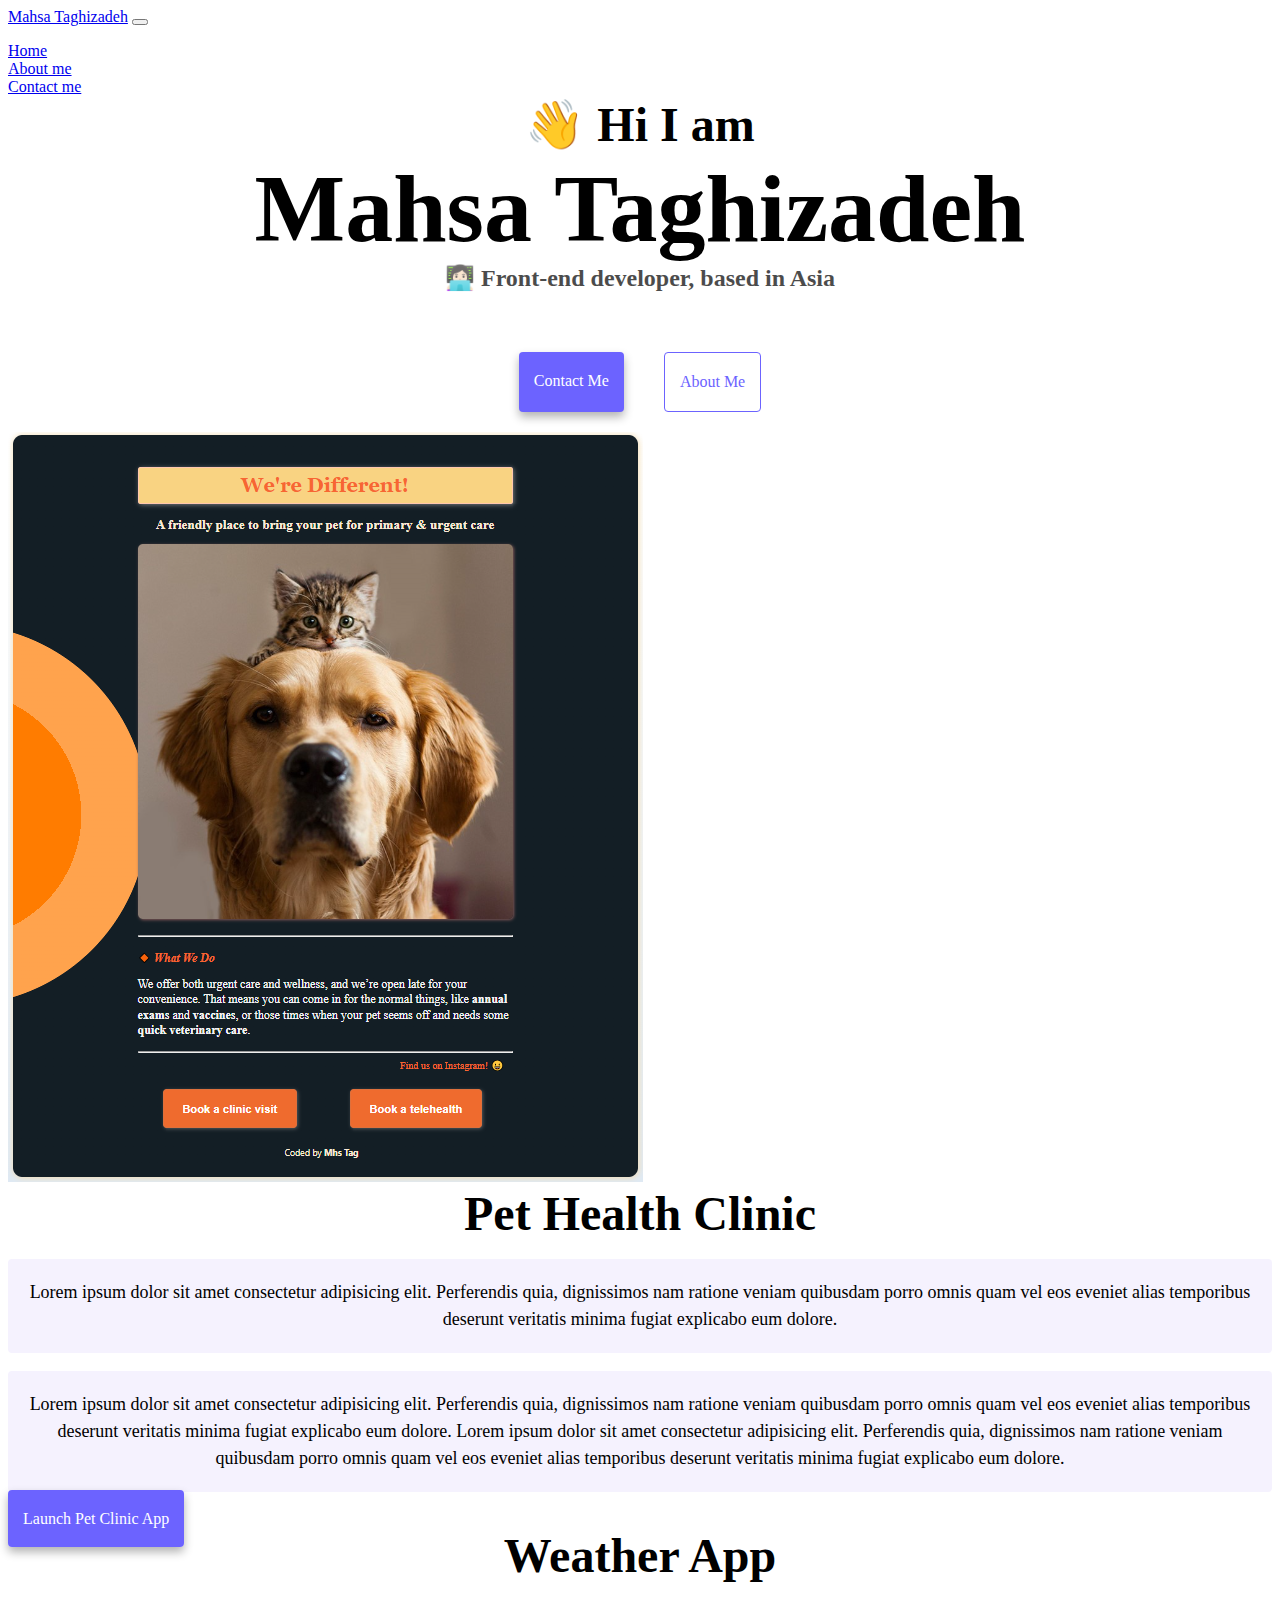
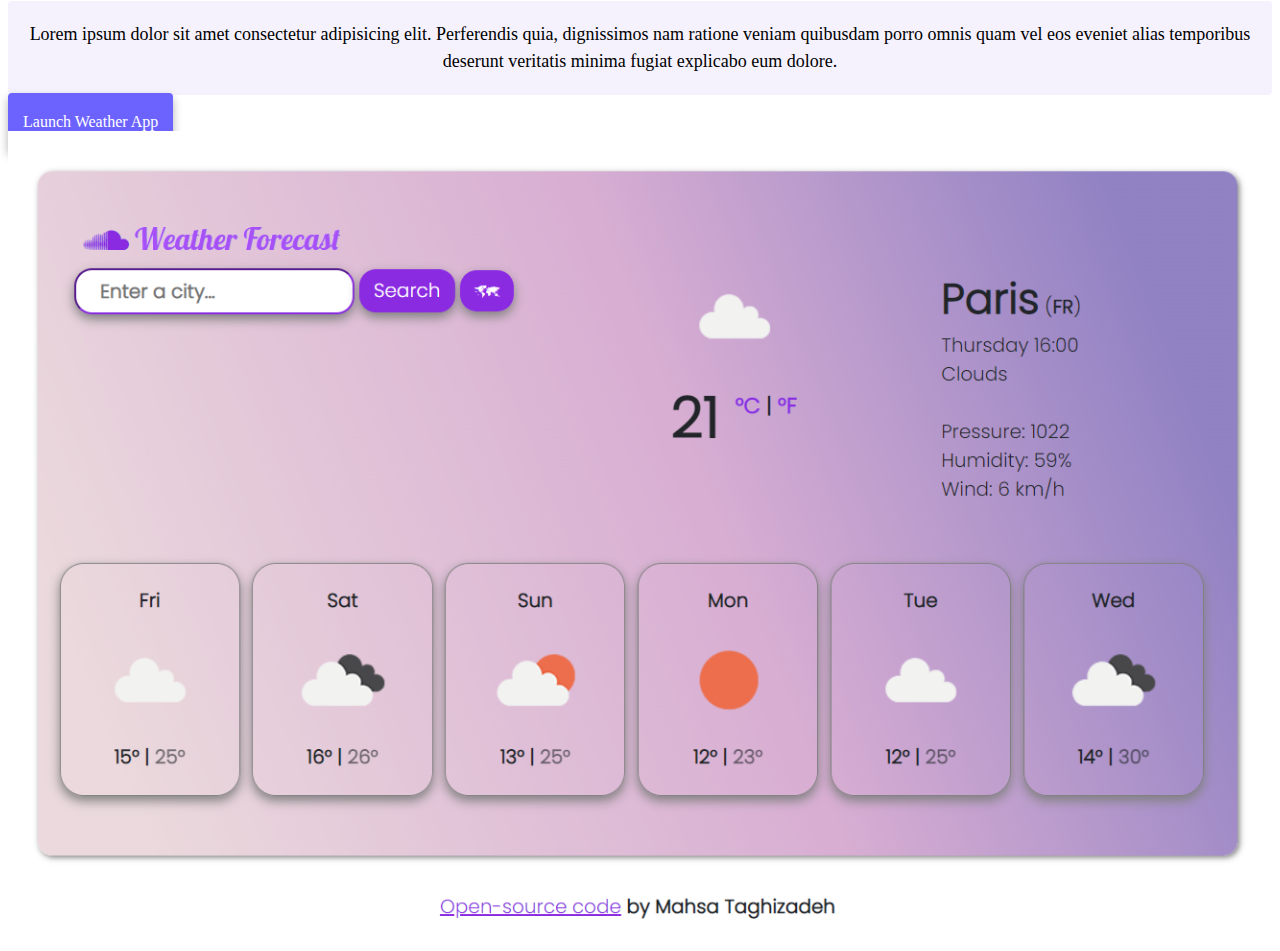
<file: index.html>
<!DOCTYPE html>
<html lang="en">
  <head>
    <meta charset="UTF-8" />
    <meta http-equiv="X-UA-Compatible" content="IE=edge" />
    <meta name="viewport" content="width=device-width, initial-scale=1.0" />
    <title>Front-end Developer | Mahsa Taghizadeh</title>
    <meta
      name="description"
      content="Mahsa Taghizadeh is a front-end developer based in Asia, check out her projects and contact her for job inquiries."
    />
    <link rel="stylesheet" href="/src/style.css" />
    <!-- CSS only -->
    <link
      href="https://cdn.jsdelivr.net/npm/bootstrap@5.2.0-beta1/dist/css/bootstrap.min.css"
      rel="stylesheet"
      integrity="sha384-0evHe/X+R7YkIZDRvuzKMRqM+OrBnVFBL6DOitfPri4tjfHxaWutUpFmBp4vmVor"
      crossorigin="anonymous"
    />
    <!-- JavaScript Bundle with Popper -->
    <script
      src="https://cdn.jsdelivr.net/npm/bootstrap@5.2.0-beta1/dist/js/bootstrap.bundle.min.js"
      integrity="sha384-pprn3073KE6tl6bjs2QrFaJGz5/SUsLqktiwsUTF55Jfv3qYSDhgCecCxMW52nD2"
      crossorigin="anonymous"
    ></script>
  </head>
  <body>
    <nav class="navbar navbar-expand-lg bg-light">
      <div class="container-fluid">
        <a class="navbar-brand" href="#">Mahsa Taghizadeh</a>
        <button
          class="navbar-toggler"
          type="button"
          data-bs-toggle="collapse"
          data-bs-target="#navbarNav"
          aria-controls="navbarNav"
          aria-expanded="false"
          aria-label="Toggle navigation"
        >
          <span class="navbar-toggler-icon"></span>
        </button>
        <div class="collapse navbar-collapse" id="navbarNav">
          <ul class="navbar-nav">
            <li class="nav-item">
              <a class="nav-link active" aria-current="page" href="index.html"
                >Home</a
              >
            </li>
            <li class="nav-item">
              <a class="nav-link" href="about.html">About me</a>
            </li>
            <li class="nav-item">
              <a class="nav-link" href="about.html#contact">Contact me</a>
            </li>
          </ul>
        </div>
      </div>
    </nav>
    <h2>👋 Hi I am</h2>
    <h1>Mahsa Taghizadeh</h1>
    <h3>👩🏻‍💻 Front-end developer, based in Asia</h3>
    <div class="navigation-links">
      <a
        href="/about.html#contact"
        class="contact-link"
        title="Contact Mahsa Taghizadeh"
        >Contact me</a
      >
      <a href="/about.html" class="about-link" title="About Mahsa Taghizadeh"
        >About me</a
      >
    </div>
    <div class="container mt-5">
      <div class="row">
        <div class="col-md-6">
          <img
            src="/images/Prj1.PNG"
            alt="Pet Clinic Project"
            class="img-fluid rounded"
          />
        </div>
        <div class="col-md-6">
          <h2>Pet Health Clinic</h2>
          <p>
            Lorem ipsum dolor sit amet consectetur adipisicing elit. Perferendis
            quia, dignissimos nam ratione veniam quibusdam porro omnis quam vel
            eos eveniet alias temporibus deserunt veritatis minima fugiat
            explicabo eum dolore.
          </p>
          <p>
            Lorem ipsum dolor sit amet consectetur adipisicing elit. Perferendis
            quia, dignissimos nam ratione veniam quibusdam porro omnis quam vel
            eos eveniet alias temporibus deserunt veritatis minima fugiat
            explicabo eum dolore. Lorem ipsum dolor sit amet consectetur
            adipisicing elit. Perferendis quia, dignissimos nam ratione veniam
            quibusdam porro omnis quam vel eos eveniet alias temporibus deserunt
            veritatis minima fugiat explicabo eum dolore.
          </p>
          <div class="mt-5">
            <a href="#" class="primary-link" title="Pet Clinic Project"
              >Launch Pet Clinic App</a
            >
          </div>
        </div>
      </div>
      <div class="row">
        <div class="col-md-6 mt-5">
          <h2>Weather App</h2>
          <p>
            Lorem ipsum dolor sit amet consectetur adipisicing elit. Perferendis
            quia, dignissimos nam ratione veniam quibusdam porro omnis quam vel
            eos eveniet alias temporibus deserunt veritatis minima fugiat
            explicabo eum dolore.
          </p>
          <div class="mt-5">
            <a href="#" class="primary-link" title="Weather App Project"
              >Launch Weather App</a
            >
          </div>
        </div>
        <div class="col-md-6">
          <img
            src="/images/WeatherForecast.PNG"
            alt="Weather App Project"
            class="img-fluid rounded"
          />
        </div>
      </div>
    </div>
  </body>
</html>
</file>
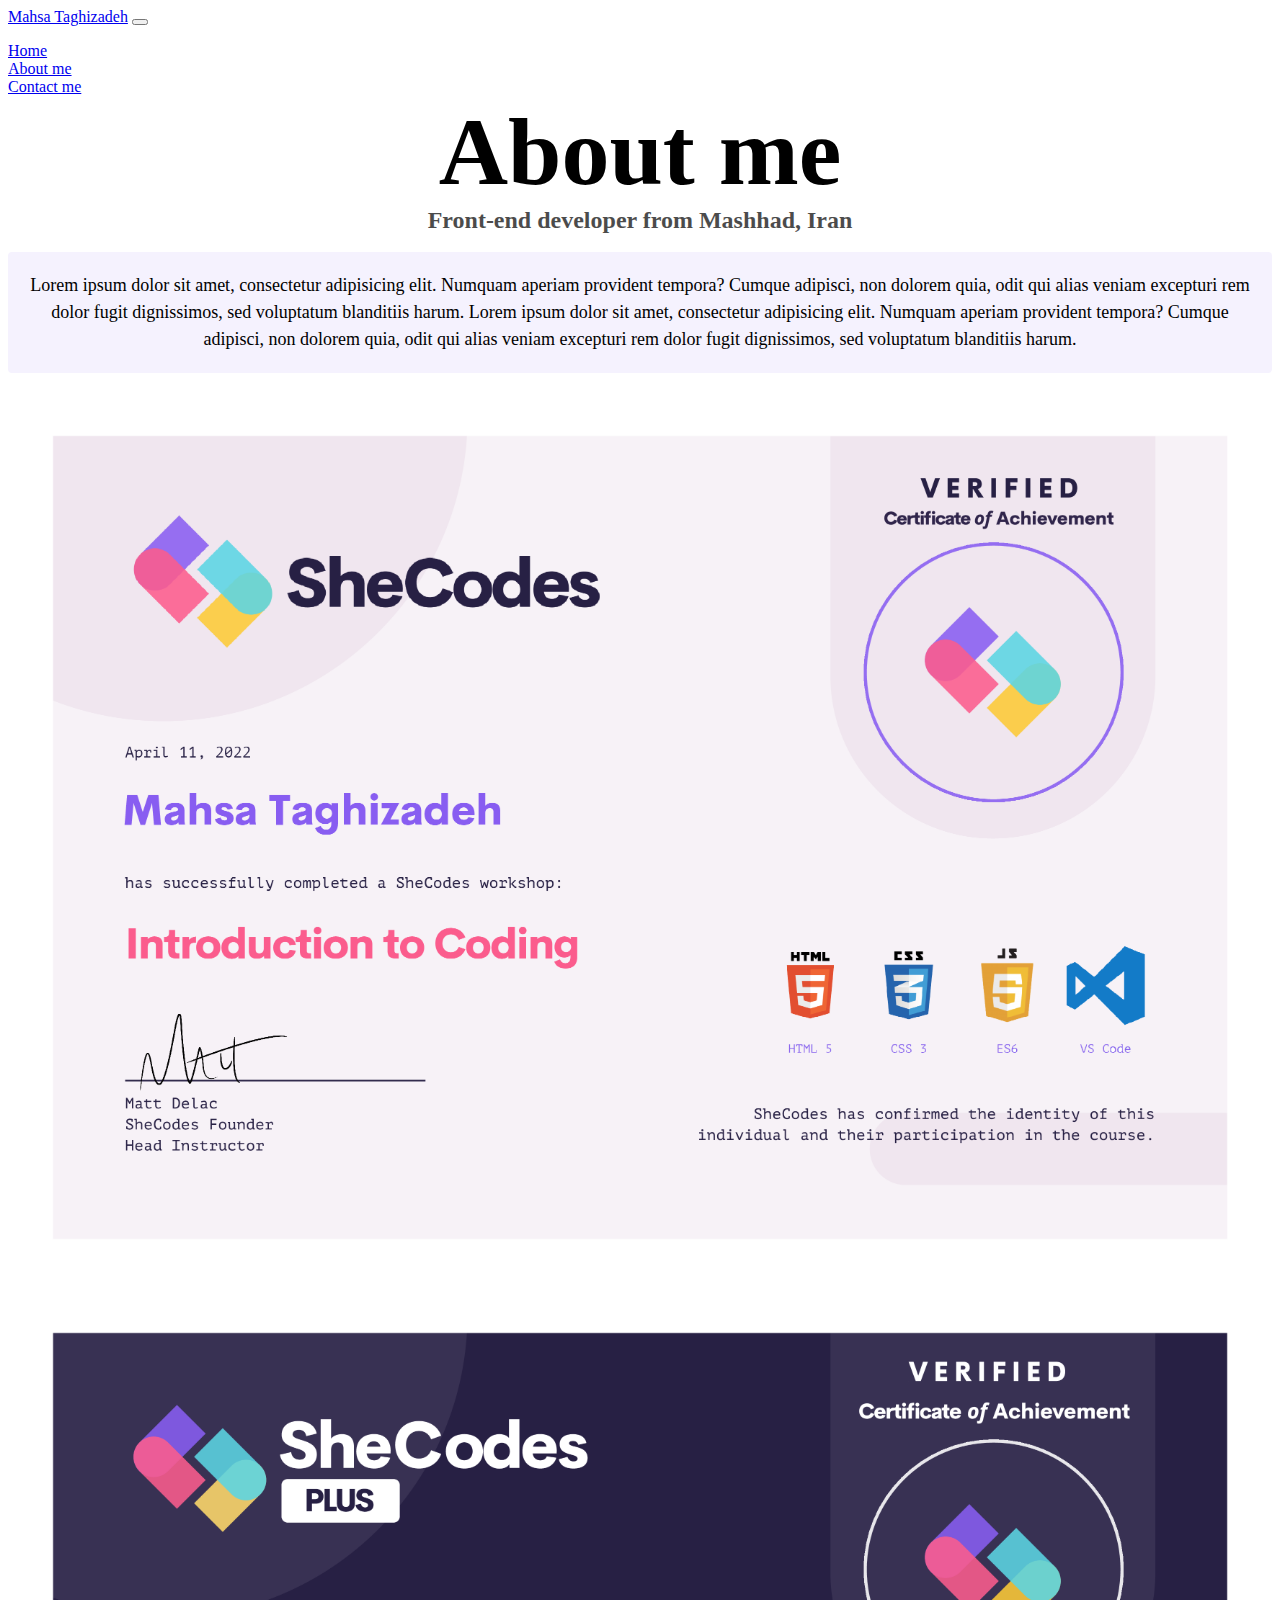
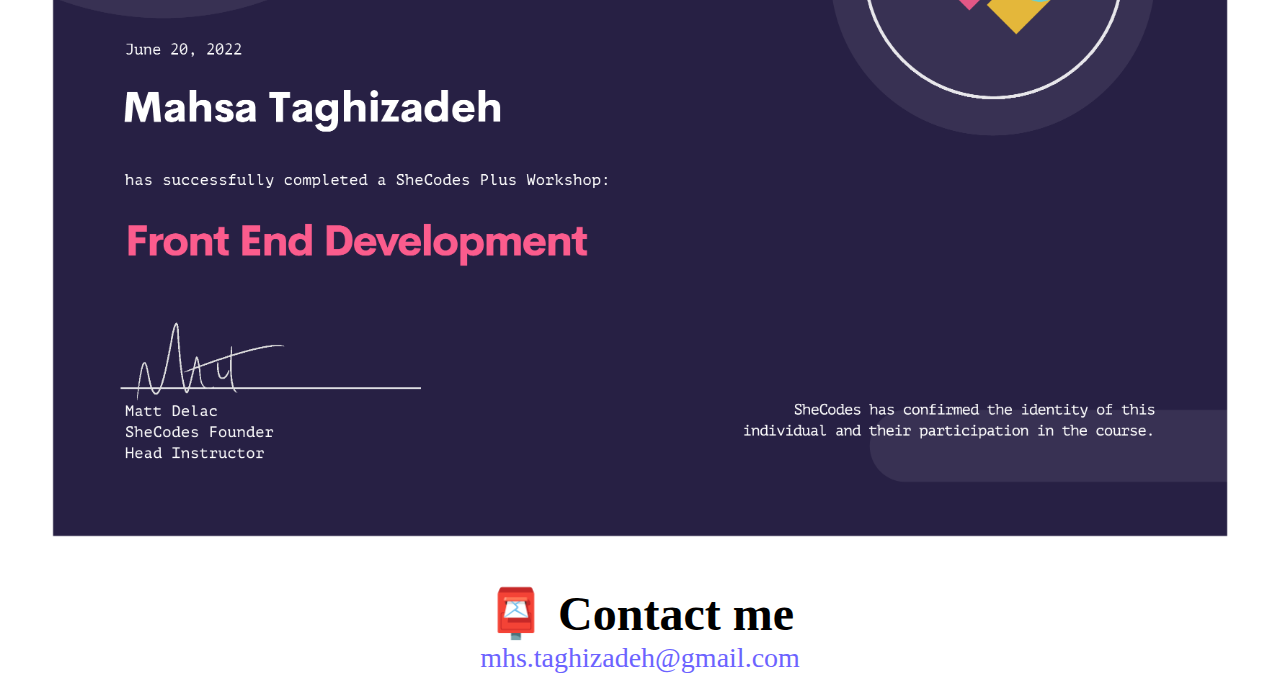
<file: about.html>
<!DOCTYPE html>
<html lang="en">
  <head>
    <meta charset="UTF-8" />
    <meta http-equiv="X-UA-Compatible" content="IE=edge" />
    <meta name="viewport" content="width=device-width, initial-scale=1.0" />
    <link rel="stylesheet" href="/src/style.css" />
    <!-- CSS only -->
    <link
      href="https://cdn.jsdelivr.net/npm/bootstrap@5.2.0-beta1/dist/css/bootstrap.min.css"
      rel="stylesheet"
      integrity="sha384-0evHe/X+R7YkIZDRvuzKMRqM+OrBnVFBL6DOitfPri4tjfHxaWutUpFmBp4vmVor"
      crossorigin="anonymous"
    />
    <!-- JavaScript Bundle with Popper -->
    <script
      src="https://cdn.jsdelivr.net/npm/bootstrap@5.2.0-beta1/dist/js/bootstrap.bundle.min.js"
      integrity="sha384-pprn3073KE6tl6bjs2QrFaJGz5/SUsLqktiwsUTF55Jfv3qYSDhgCecCxMW52nD2"
      crossorigin="anonymous"
    ></script>
    <title>About me | Mahsa Taghizadeh</title>
    <meta
      name="description"
      content="About Mahsa Taghizadeh ,a front-end developer based in Asia"
    />
  </head>
  <body>
    <nav class="navbar navbar-expand-lg bg-light">
      <div class="container-fluid">
        <a class="navbar-brand" href="#">Mahsa Taghizadeh</a>
        <button
          class="navbar-toggler"
          type="button"
          data-bs-toggle="collapse"
          data-bs-target="#navbarNav"
          aria-controls="navbarNav"
          aria-expanded="false"
          aria-label="Toggle navigation"
        >
          <span class="navbar-toggler-icon"></span>
        </button>
        <div class="collapse navbar-collapse" id="navbarNav">
          <ul class="navbar-nav">
            <li class="nav-item">
              <a class="nav-link active" aria-current="page" href="index.html"
                >Home</a
              >
            </li>
            <li class="nav-item">
              <a class="nav-link" href="about.html">About me</a>
            </li>
            <li class="nav-item">
              <a class="nav-link" href="about.html#contact">Contact me</a>
            </li>
          </ul>
        </div>
      </div>
    </nav>

    <h1>About me</h1>
    <h3>Front-end developer from Mashhad, Iran</h3>

    <div class="about-paragraph">
      <p>
        Lorem ipsum dolor sit amet, consectetur adipisicing elit. Numquam
        aperiam provident tempora? Cumque adipisci, non dolorem quia, odit qui
        alias veniam excepturi rem dolor fugit dignissimos, sed voluptatum
        blanditiis harum. Lorem ipsum dolor sit amet, consectetur adipisicing
        elit. Numquam aperiam provident tempora? Cumque adipisci, non dolorem
        quia, odit qui alias veniam excepturi rem dolor fugit dignissimos, sed
        voluptatum blanditiis harum.
      </p>
    </div>
    <div class="container">
      <div class="row">
        <div class="col-md-6">
          <img
            src="/images/Intro.png"
            alt=""
            class="img-fluid p-2 m-3 shadow rounded"
          />
        </div>
        <div class="col-md-6">
          <img
            src="/images/FED.png"
            alt=""
            class="img-fluid p-2 m-3 shadow rounded"
          />
        </div>
      </div>
    </div>

    <div id="contact">
      <h2>📮 Contact me</h2>
      <a
        href="mailto:mhs.taghizadeh@gmail.com"
        class="email-link"
        title="Email Mahsa Taghizadeh"
      >
        mhs.taghizadeh@gmail.com
      </a>
    </div>
  </body>
</html>
</file>
<file: src/style.css>
:root {
  --primary-color: #6c63ff;
  --secondary-color: #f5f2fe;
  --box-shadow: 0 5px 10px rgba(0, 0, 0, 0.3);
}

@media (max-width: 600px) {
  img {
    display: none;
  }

  h1 {
    font-size: 40px;
  }
  h2 {
    font-size: 30px;
  }
}

h1,
h2,
h3 {
  text-align: center;
  margin: 0;
}

h1 {
  font-size: 96px;
}

h2 {
  font-size: 48px;
}

h3 {
  font-size: 24px;
  opacity: 0.7;
}

p {
  background: var(--secondary-color);
  padding: 20px;
  border-radius: 4px;
  font-size: 18px;
  line-height: 1.5;
  text-align: center;
}

.navigation-links {
  display: flex;
  margin-top: 40px;
  justify-content: center;
}

.navigation-links a {
  margin: 20px;
  border-radius: 4px;
  padding: 20px 15px;
  text-decoration: none;
  text-transform: capitalize;
}

.contact-link {
  background: var(--primary-color);
  box-shadow: var(--box-shadow);
  color: white;
}

.about-link {
  color: var(--primary-color);
  border: 1px solid var(--primary-color);
}

.homepage-link {
  color: var(--primary-color);
  text-align: center;
  display: block;
}

.about-paragraphs {
  display: flex;
  margin: 30px 0;
}

.about-paragraphs p {
  margin: 10px;
}

.email-link {
  display: flex;
  justify-content: center;
  color: var(--primary-color);
  font-size: 28px;
  text-decoration: none;
}

.email-link:hover {
  text-decoration: underline;
}
.primary-link {
  border-radius: 4px;
  padding: 20px 15px;
  text-decoration: none;
  text-transform: capitalize;
  background: var(--primary-color);
  box-shadow: var(--box-shadow);
  color: white;
}
.img-fluid {
  max-width: 100%;
  height: auto;
}
.navbar-nav {
  display: flex;
  flex-direction: column;
  padding-left: 0;
  margin-bottom: 0;
  list-style: none;
}
</file>
